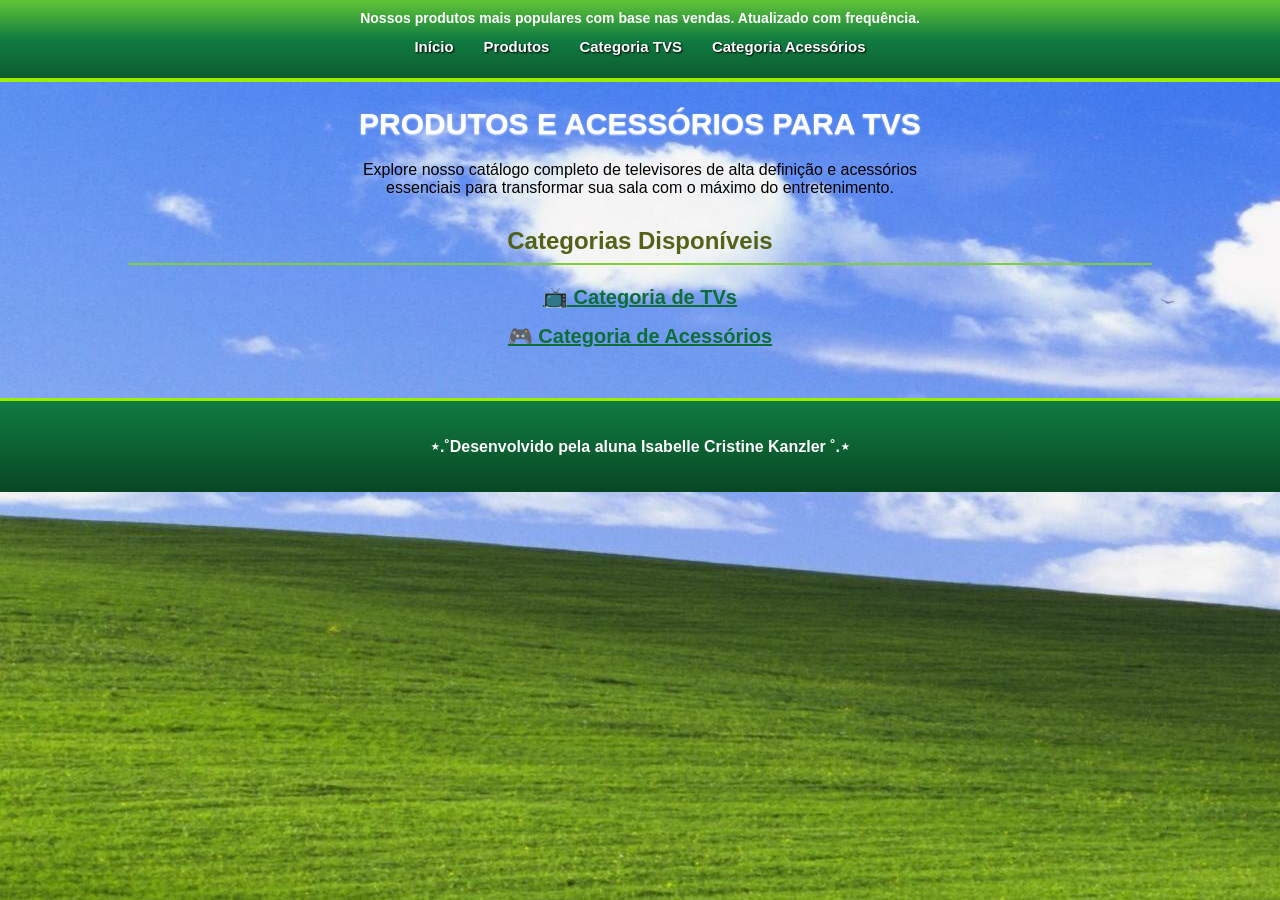
<file: index.html>
<!DOCTYPE html>
<html lang="pt-BR">
<head>
    <meta charset="UTF-8">
    <meta name="viewport" content="width=device-width, initial-scale=1.0">
    <title>ISABELLE TVS - Produtos</title>
    <link rel="icon" type="image/png" href="img/television.png">
    <link rel="stylesheet" href="tem.css">
</head>
<body class="page-products">
    <header class="header">
        <p> Nossos produtos mais populares com base nas vendas. Atualizado com frequência.</p>
        <nav class="nav">
            <ul id="menu">
                <li><a href="./index.html">Início</a></li>
                <li><a href="./products.html">Produtos</a></li>
                <li><a href="./category_tvs.html">Categoria TVS</a></li>
                <li><a href="./category_acessories.html">Categoria Acessórios</a></li>
            </ul>
        </nav>
    </header>

    <h1>Produtos e Acessórios para TVs</h1>
    <p style="text-align: center; max-width: 600px; margin: 20px auto;">
        Explore nosso catálogo completo de televisores de alta definição e acessórios essenciais para transformar sua sala com o máximo do entretenimento.
    </p>

    <h2>Categorias Disponíveis</h2>
    <ul style="list-style: none; padding: 0; text-align: center;">
        <li style="margin: 15px 0;"><a href="./category_tvs.html" style="font-size: 20px;">📺 Categoria de TVs</a></li>
        <li style="margin: 15px 0;"><a href="./category_acessories.html" style="font-size: 20px;">🎮 Categoria de Acessórios</a></li>
    </ul>

    
    <footer>
        <p>⋆.˚Desenvolvido pela aluna Isabelle Cristine Kanzler ˚.⋆</p>
    </footer>
</body>
</html>
</file>
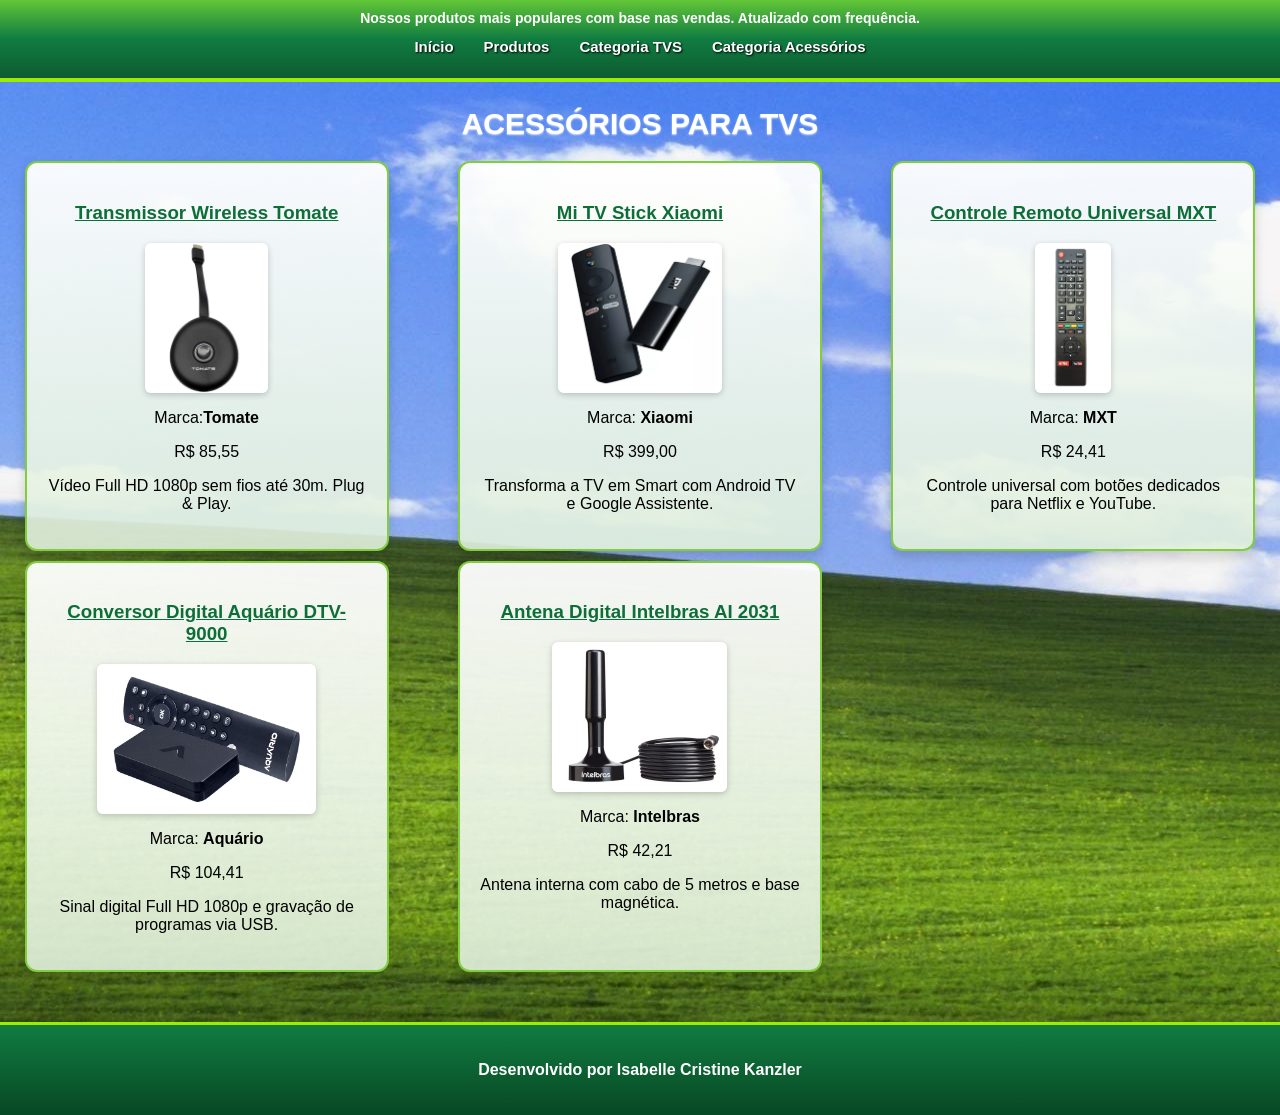
<file: category_acessories.html>
<!DOCTYPE html>
<html lang="pt-BR">
<head>
    <meta charset="UTF-8">
    <meta name="viewport" content="width=device-width, initial-scale=1.0">
    <title>ISABELLE TVS - Acessórios</title>
    <link rel="icon" type="image/png" href="img/television.png">
    <link rel="stylesheet" href="tem.css">
</head>
<body class="page-category-acessories">
    <header class="header">
        <p> Nossos produtos mais populares com base nas vendas. Atualizado com frequência.</p>
        <nav class="nav">
            <ul id="menu">
                <li><a href="./index.html">Início</a></li>
                <li><a href="./products.html">Produtos</a></li>
                <li><a href="./category_tvs.html">Categoria TVS</a></li>
                <li><a href="./category_acessories.html">Categoria Acessórios</a></li>
            </ul>
        </nav>
    </header>

    <h1>Acessórios para TVs</h1>

    <ul class="primary-list">
        <li class="product-item product-1">
            <a href="https://www.kabum.com.br/produto/680133/transmissor-de-video-wirelless-full-hd-tomate-mpd-g01" target="_blank">
                <h3>Transmissor Wireless Tomate</h3>
            </a>
            <img src="img/Mpd-g01.png" alt="Transmissor Tomate">
            <p>Marca:<b>Tomate</b></p>
            <p class="price"><data value="85.55">R$ 85,55</data></p>
            <p>Vídeo Full HD 1080p sem fios até 30m. Plug & Play.</p>
        </li>

        <li class="product-item product-2">
            <a href="https://www.kabum.com.br/produto/609908/xiaomi-mi-tv-stick-wifi-preto-mdz-24-aa-" target="_blank">
                <h3>Mi TV Stick Xiaomi</h3>
            </a>
            <img src="img/Mi Tv Stick .png" alt="Mi TV Stick">
            <p>Marca: <b>Xiaomi</b></p>
            <p class="price"><data value="399.00">R$ 399,00</data></p>
            <p>Transforma a TV em Smart com Android TV e Google Assistente.</p>
        </li>

        <li class="product-item product-3">
            <a href="https://www.kabum.com.br/produto/414127/controle-remoto-mxt-01369-tv-universal-smart-netflix" target="_blank">
                <h3>Controle Remoto Universal MXT</h3>
            </a>
            <img src="img/Mxt 01369.png" alt="Controle MXT">
            <p>Marca: <b>MXT</b></p>
            <p class="price"><data value="24.41">R$ 24,41</data></p>
            <p>Controle universal com botões dedicados para Netflix e YouTube.</p>
        </li>

        <li class="product-item product-4 ">
            <a href="https://www.kabum.com.br/produto/324265/conversor-e-gravador-digital-aquario-dtv-9000-full-hd-preto" target="_blank">
                <h3>Conversor Digital Aquário DTV-9000</h3>
            </a>
            <img src="img/Dtv-9000.png" alt="Conversor Aquário">
            <p>Marca: <b>Aquário</b></p>
            <p class="price"><data value="104.41">R$ 104,41</data></p>
            <p>Sinal digital Full HD 1080p e gravação de programas via USB.</p>
        </li>

        <li class="product-item product-5">
            <a href="https://www.kabum.com.br/produto/188843/antena-digital-interna-intelbras-ai-2031-uhf-hdtv" target="_blank">
                <h3>Antena Digital Intelbras AI 2031</h3>
            </a>
            <img src="img/AI 2031.png" alt="Antena Intelbras">
            <p>Marca: <b>Intelbras</b></p>
            <p class="price"><data value="42.21">R$ 42,21</data></p>
            <p>Antena interna com cabo de 5 metros e base magnética.</p>
        </li>
    </ul>

    <footer>
        <p>Desenvolvido por Isabelle Cristine Kanzler</p>
    </footer>

</body>
</html>
</file>
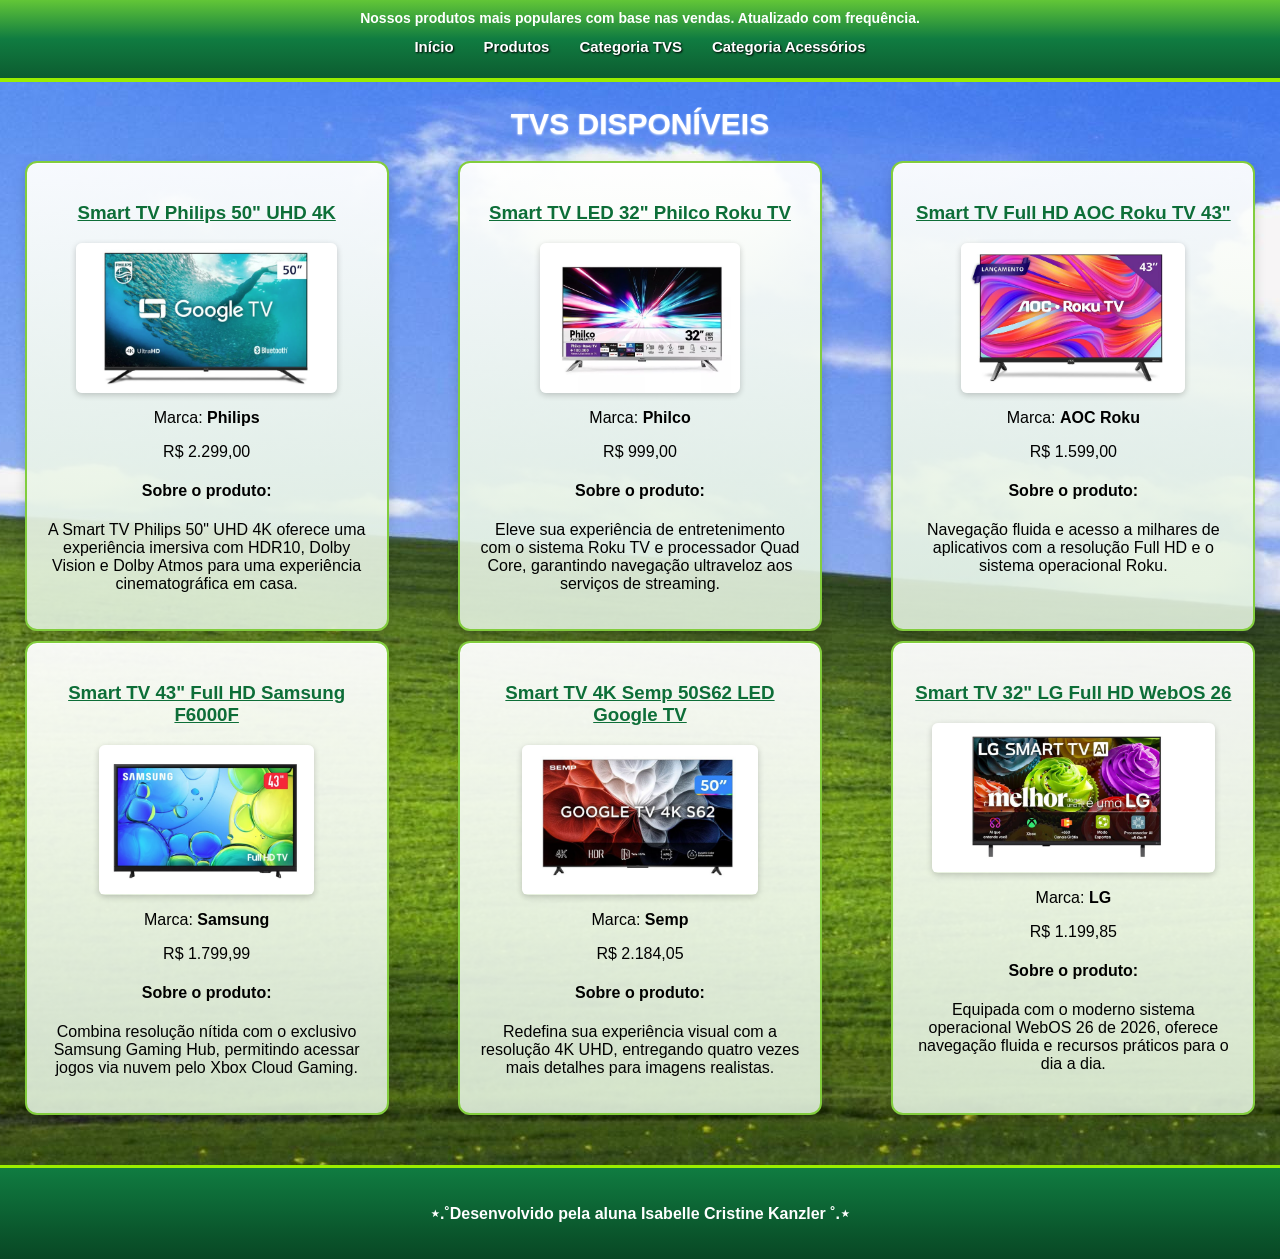
<file: category_tvs.html>
<!DOCTYPE html>
<html lang="pt-BR">
<head>
    <meta charset="UTF-8">
    <meta name="viewport" content="width=device-width, initial-scale=1.0">
    <title>ISABELLE TVS - Categoria TVS</title>
    <link rel="icon" type="image/png" href="img/television.png">
    <link rel="stylesheet" href="tem.css">
</head>
<body class="page-category-tvs">
    <header class="header">
        <p> Nossos produtos mais populares com base nas vendas. Atualizado com frequência.</p>
        <nav class="nav">
            <ul id="menu">
                <li><a href="./index.html">Início</a></li>
                <li><a href="./products.html">Produtos</a></li>
                <li><a href="./category_tvs.html">Categoria TVS</a></li>
                <li><a href="./category_acessories.html">Categoria Acessórios</a></li>
            </ul>
        </nav>
    </header>
   
    <h1>TVs Disponíveis</h1>

    <ul class="primary-list">
        <li class="product-item product-1">
            <a href="https://www.americanas.com.br/smart-tv-philips-50-uhd-4k-50pug7625-wi-fi-hdr10-dolby-vision-e-dolby-atmos-com-bluetooth-bordas-ultrafinas-2742387144/p" target="_blank" rel="noopener noreferrer">
                <h3>Smart TV Philips 50" UHD 4K</h3>
            </a>
            <img src="img/philips.png" alt="Smart TV Philips 50">
            <p>Marca: <b>Philips</b></p>
            <p class="price"><data value="2299.00">R$ 2.299,00</data></p>
            <h4>Sobre o produto:</h4>
            <p>A Smart TV Philips 50" UHD 4K oferece uma experiência imersiva com HDR10, Dolby Vision e Dolby Atmos para uma experiência cinematográfica em casa.</p>
        </li>

        <li class="product-item product-2">
            <a href="https://www.americanas.com.br/smart-tv-led-32-philco-ptv32g7-roku-tv-dolby-audio-2-hdmi-1-usb-prata-7278613813/p" target="_blank" rel="noopener noreferrer">
                <h3>Smart TV LED 32" Philco Roku TV</h3>
            </a>
            <img src="img/PTV32G7 .png" alt="Smart TV Philco 32">
            <p>Marca: <b>Philco</b></p>
            <p class="price"><data value="999.00">R$ 999,00</data></p>
            <h4>Sobre o produto:</h4>
            <p>Eleve sua experiência de entretenimento com o sistema Roku TV e processador Quad Core, garantindo navegação ultraveloz aos serviços de streaming.</p>
        </li>

        <li class="product-item product-3">
            <a href="https://www.americanas.com.br/smart-tv-43--full-hd-aoc-roku-tv-hdmi-1-usb-wifi-conversor-digital/p" target="_blank" rel="noopener noreferrer">
                <h3>Smart TV Full HD AOC Roku TV 43"</h3>
            </a>
            <img src="img/AOC Roku.png" alt="Smart TV AOC 43">
            <p>Marca: <b>AOC Roku</b></p>
            <p class="price"><data value="1599.00">R$ 1.599,00</data></p>
            <h4>Sobre o produto:</h4>
            <p>Navegação fluida e acesso a milhares de aplicativos com a resolução Full HD e o sistema operacional Roku.</p>
        </li>

        <li class="product-item product-4">
            <a href="https://www.americanas.com.br/samsung-smart-tv-43--fhd-f6000f--xbox-cloud-gaming--canais-gratuitos--hdr--som-em-movimento-virtual-/p" target="_blank" rel="noopener noreferrer">
                <h3>Smart TV 43" Full HD Samsung F6000F</h3>
            </a>
            <img src="img/F6000F sam.png" alt="Smart TV Samsung 43">
            <p>Marca: <b>Samsung</b></p>
            <p class="price"><data value="1799.99">R$ 1.799,99</data></p>
            <h4>Sobre o produto:</h4>
            <p>Combina resolução nítida com o exclusivo Samsung Gaming Hub, permitindo acessar jogos via nuvem pelo Xbox Cloud Gaming.</p>
        </li>

        <li class="product-item product-5">
            <a href="https://www.americanas.com.br/smart-tv-50--semp-4k-uhd-led-50s62-google-tv-aipq-google-assistente-3-hdmi-8296747/p" target="_blank" rel="noopener noreferrer">
                <h3>Smart TV 4K Semp 50S62 LED Google TV</h3>
            </a>
            <img src="img/Semp 50S62.png" alt="Smart TV Semp 50">
            <p>Marca: <b>Semp</b></p>
            <p class="price"><data value="2184.05">R$ 2.184,05</data></p>
            <h4>Sobre o produto:</h4>
            <p>Redefina sua experiência visual com a resolução 4K UHD, entregando quatro vezes mais detalhes para imagens realistas.</p>
        </li>

        <li class="product-item product-6">
            <a href="https://www.americanas.com.br/smart-tv-32--lg-full-hd-lcd-32lb650bpsa-webos-26-2026-8405012/p" target="_blank" rel="noopener noreferrer">
                <h3>Smart TV 32" LG Full HD WebOS 26</h3>
            </a>
            <img src="img/lgsmart.png" alt="Smart TV LG 32">
            <p>Marca: <b>LG</b></p>
            <p class="price"><data value="1199.85">R$ 1.199,85</data></p>
            <h4>Sobre o produto:</h4>
            <p>Equipada com o moderno sistema operacional WebOS 26 de 2026, oferece navegação fluida e recursos práticos para o dia a dia.</p>
        </li>
    </ul>
       

    <footer>
        <p>⋆.˚Desenvolvido pela aluna Isabelle Cristine Kanzler ˚.⋆</p>
    </footer>
</body>
</html>
</file>
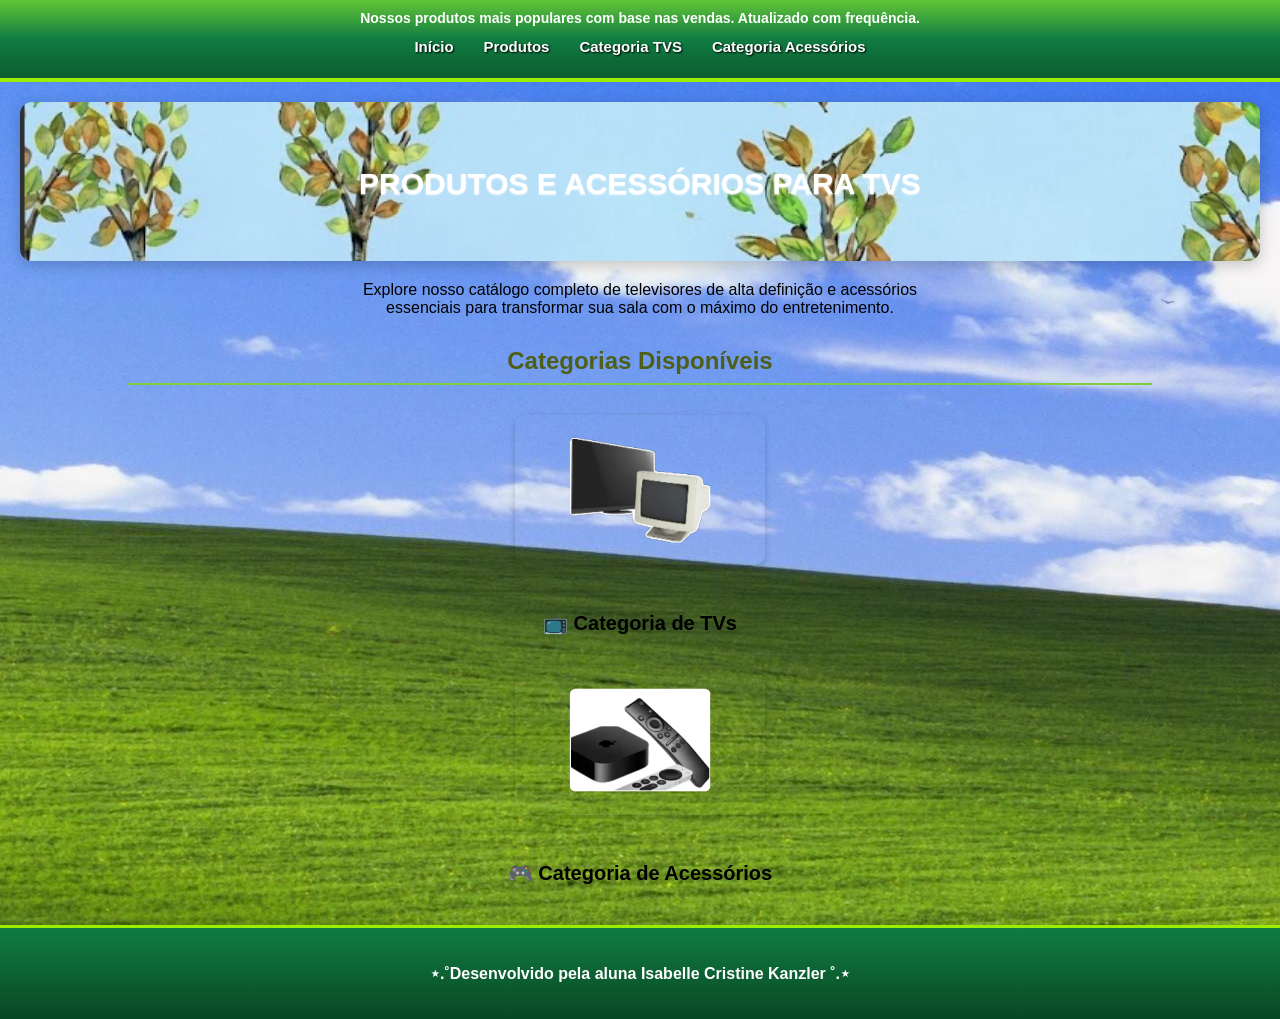
<file: products.html>
<!DOCTYPE html>
<html lang="pt-BR">
<head>
    <meta charset="UTF-8">
    <meta name="viewport" content="width=device-width, initial-scale=1.0">
    <title>ISABELLE TVS - Produtos</title>
    <link rel="icon" type="image/png" href="img/television.png">
    <link rel="stylesheet" href="tem.css">
</head>
<body class="page-products">
    <header class ="header">
        <p> Nossos produtos mais populares com base nas vendas. Atualizado com frequência.</p>
        <nav class="nav">
            <ul id="menu">
                <li><a href="./index.html">Início</a></li>
                <li><a href="./products.html">Produtos</a></li>
                <li><a href="./category_tvs.html">Categoria TVS</a></li>
                <li><a href="./category_acessories.html">Categoria Acessórios</a></li>
            </ul>
        </nav>
    </header>
    <div class="banner">
        <h1>Produtos e Acessórios para TVs</h1>   
   </div>
    <p style="text-align: center; max-width: 600px; margin: 20px auto;">
        Explore nosso catálogo completo de televisores de alta definição e acessórios essenciais para transformar sua sala com o máximo do entretenimento.
    </p>

    <h2 style="text-align: center;">Categorias Disponíveis</h2>
    <ul style="list-style: none; padding: 0; text-align: center;">      
        <li style="margin: 30px 0;">
            <a href="./category_tvs.html" style="font-size: 20px; text-decoration: none; color: inherit;">
                <img src="img/teste1.png" alt="Categoria de TVs" style="width: 250px; border-radius: 10px; transition: 0.3s; cursor: pointer;"><br><br>
                📺 Categoria de TVs
            </a>
        </li>
            <li style="margin: 30px 0;">
            <a href="./category_acessories.html" style="font-size: 20px; text-decoration: none; color: inherit;">
                <img src="img/teste2.png" alt="Categoria de Acessórios" style="width: 250px; border-radius: 10px; transition: 0.3s; cursor: pointer;"><br><br>
                🎮 Categoria de Acessórios
            </a>
        </li>
    </ul>

    <footer style="text-align: center; margin-top: 40px;">
        <p>⋆.˚Desenvolvido pela aluna Isabelle Cristine Kanzler ˚.⋆</p>
    </footer>
</body>
</html>
</file>
<file: tem.css>
body {
    font-family: 'Segoe UI', Tahoma, Geneva, Verdana, sans-serif;
    margin: 0;
    padding: 0;
    background-image: url("./img/xpwall.jpg");
    background-attachment: fixed;
    background-position: center;
    background-repeat: no-repeat;

}

.banner{
    background-image: url("./img/cha.png");
    background-repeat: no-repeat;
    background-position: center center;
    background-size: cover;
    padding: 40px 20px;
    margin: 20px auto;
    max-width: 1200px;
    border-radius: 12px;
    box-shadow: 0 4px 15px rgba(0, 0, 0, 0.2);
}

h1 {
    font-size: 30px;
    text-transform: uppercase;
    color: #ffffff;
    margin-top: 25px;
    text-shadow: 0px 1px 2px rgba(255, 255, 255, 0.8);
}

p::first-letter {
    text-transform: uppercase;
}

a:hover {
    text-decoration: none;
    color: #00FF00;
}

h1, h2, h3, h4, h5, h6 {
    text-align: center;
}
/*border-bottom: 4px solid #9bee00;
    box-shadow: 0 4px 15px rgba(0, 0, 0, 0.25);
    background: linear-gradient(180deg, #62c637 0%, #107C41 50%, #0d5c30 100%);*/

#menu {    
    padding: 12px 0;
    display: flex;
    justify-content: center;
    list-style: none;
    margin: 0;
}

#menu li {
    margin: 0 15px;
}

#menu a {
    color: #FFFFFF;
    text-decoration: none;
    font-weight: bold;
    font-size: 15px;
    text-shadow: 1px 1px 2px #000;
    transition: color 0.2s, text-shadow 0.2s;
}

#menu a:hover {
    color: #e5ff75;
    text-shadow: 0 0 8px #9bee00;
}

h2 {
    color: #4e5c0ef6;
    border-bottom: 2px solid #82cd3d;
    padding-bottom: 8px;
    margin: 30px auto 20px;
    width: 80%;
}

.primary-list {
    list-style: none;
    text-align: center;
    padding: 0;
    display: grid;
    grid-auto-flow: row;
    grid-template-rows: 1fr;
    grid-template-columns: 1fr 1fr 1fr ;
    gap: 10px 20px;
    justify-items: center;
    align-items: stretch;
    align-content: center;
    grid-template-areas: 
        "product1 product2 product3"
        "product4 product5 product6";
}

.product-item {
    background: linear-gradient(180deg, rgba(255,255,255,0.95) 0%, rgba(225,240,220,0.9) 100%);
    border: 2px solid #82cd3d;
    border-radius: 12px;
    padding: 20px;
    max-width: 320px;
    box-shadow: 0 6px 12px rgba(0, 0, 0, 0.15), inset 0 1px 0 rgba(255,255,255,0.8);
    transition: transform 0.2s, box-shadow 0.2s, border-color 0.2s;
}

.product-item:hover {
    transform: translateY(-6px) scale(1.02);
    border-color: #107C41;
    box-shadow: 0 10px 20px rgba(16, 124, 65, 0.3), 0 0 12px #9bee00;
}
.product-1 { grid-area: product1; }
.product-2 { grid-area: product2; }
.product-3 { grid-area: product3; }
.product-4 { grid-area: product4; }
.product-5 { grid-area: product5; }
.product-6 { grid-area: product6; }

img {
    display: block;
    margin: auto;
    max-width: 100%;
    max-height: 150px;
    object-fit: contain;
    border-radius: 6px;
    box-shadow: 0 2px 6px rgba(0, 0, 0, 0.2);
}

a {
    color: #0d6e38;
    font-weight: bold;
}
.header {
    background: linear-gradient(180deg, #62c637 0%, #107C41 50%, #0d5c30 100%);
    position: sticky;
    top:0;
    z-index: 3;
    padding: 10px;
    width:100% ;
    border-bottom: 4px solid #9bee00;
    box-sizing: border-box;
}
.header .nav{
    text-align: center;
}

.header .nav li{
    display: inline-block;
    margin-right: 10px;
}
.header p {
    text-align: center;
    color: #fff;
    font-weight: bold;
    font-size: 14px;
    margin: 0;
}


footer {
    text-align: center;
    padding: 20px;
    background: linear-gradient(180deg, #107C41 0%, #084724 100%);
    color: #ffffff;
    margin-top: 50px;
    border-top: 3px solid #9bee00;
    font-weight: bold;
  
}
@media print {
    .header,
    footer {
        display: none;
    }
}
/*Cell*/
@media (max-width: 768px) {
    .primary-list {
        grid-template-columns: 1fr;
        grid-template-areas:none;
        gap: 10px;
    }
}
/*Tablet*/
@media (max-width: 1024px) {
    .primary-list {
        grid-template-columns: 1fr 1fr;
        grid-template-areas:none;
        gap: 10px;
    }

}
</file>
